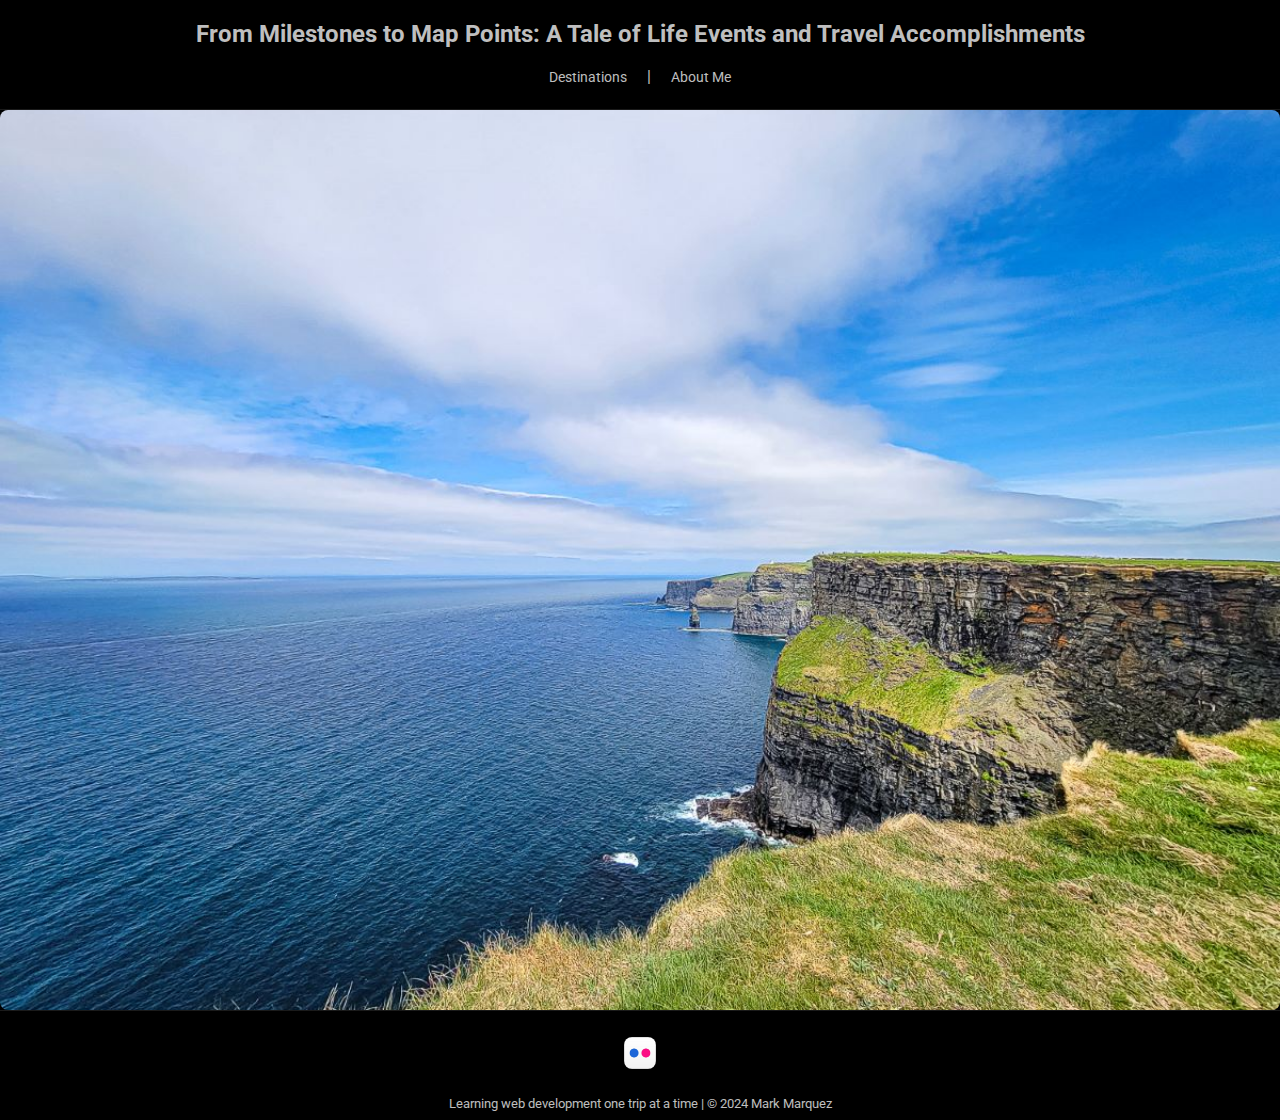
<file: index.html>
<!DOCTYPE html>
<html lang="en">
  <head>
    <meta charset="UTF-8">
    <meta name="viewport" content="width=device-width, initial-scale=1">
    <meta name="description" content="A personal blog documenting life milestones and travel experiences.">
    <title>From Milestones to Map Points: A Tale of Life Events and Travel Accomplishments</title>
    <link href="https://fonts.googleapis.com/css2?family=Roboto:wght@400;700&display=swap" rel="stylesheet">
    <link rel="stylesheet" href="/css/main.css">
  </head>
  <body>
    <header>
      <nav>
        <div class="logo"><a href="/index.html">From Milestones to Map Points: A Tale of Life Events and Travel Accomplishments</a></div>
        <ul class="nav-links">
          <li><a href="/destinations/index.html">Destinations</a></li> <span>|</span>
          <li><a href="/about-me.html">About Me</a></li>
        </ul>
      </nav>
    </header>

    <section class="hero">
      <div class="hero-images">
        <img src="/images/hero1.jpg" alt="Hero Image 1" class="hero-image">
        <img src="/images/hero2.jpg" alt="Hero Image 2" class="hero-image">
        <img src="/images/hero3.jpg" alt="Hero Image 3" class="hero-image">
        <img src="/images/hero4.jpg" alt="Hero Image 4" class="hero-image">
      </div>
    </section>

    <footer>
      <div class="social-links">
        <a href="https://www.flickr.com/photos/mmarquez/" target="_blank">
          <img src="/images/flickr-seeklogo.png" alt="Follow [Mark Marquez] on Flickr" width="32" height="32">
        </a>
      </div>
      <p>Learning web development one trip at a time | &copy; 2024 Mark Marquez</p>
    </footer>

    <script>
      document.addEventListener('DOMContentLoaded', function() {
        const images = document.querySelectorAll('.hero-image');
        let currentImage = 0;

        function cycleImages() {
          images[currentImage].classList.remove('active');
          currentImage = (currentImage + 1) % images.length; // Move to the next image
          images[currentImage].classList.add('active');
        }

        setInterval(cycleImages, 4000); // Change image every 4 seconds
        images[0].classList.add('active'); // Start with the first image

        document.addEventListener('contextmenu', function(e) {
          e.preventDefault();
        });

        document.addEventListener('dragstart', function(e) {
          if (e.target.tagName === 'IMG') {
            e.preventDefault();
          }
        });
      });
    </script>
  </body>
</html>
</file>
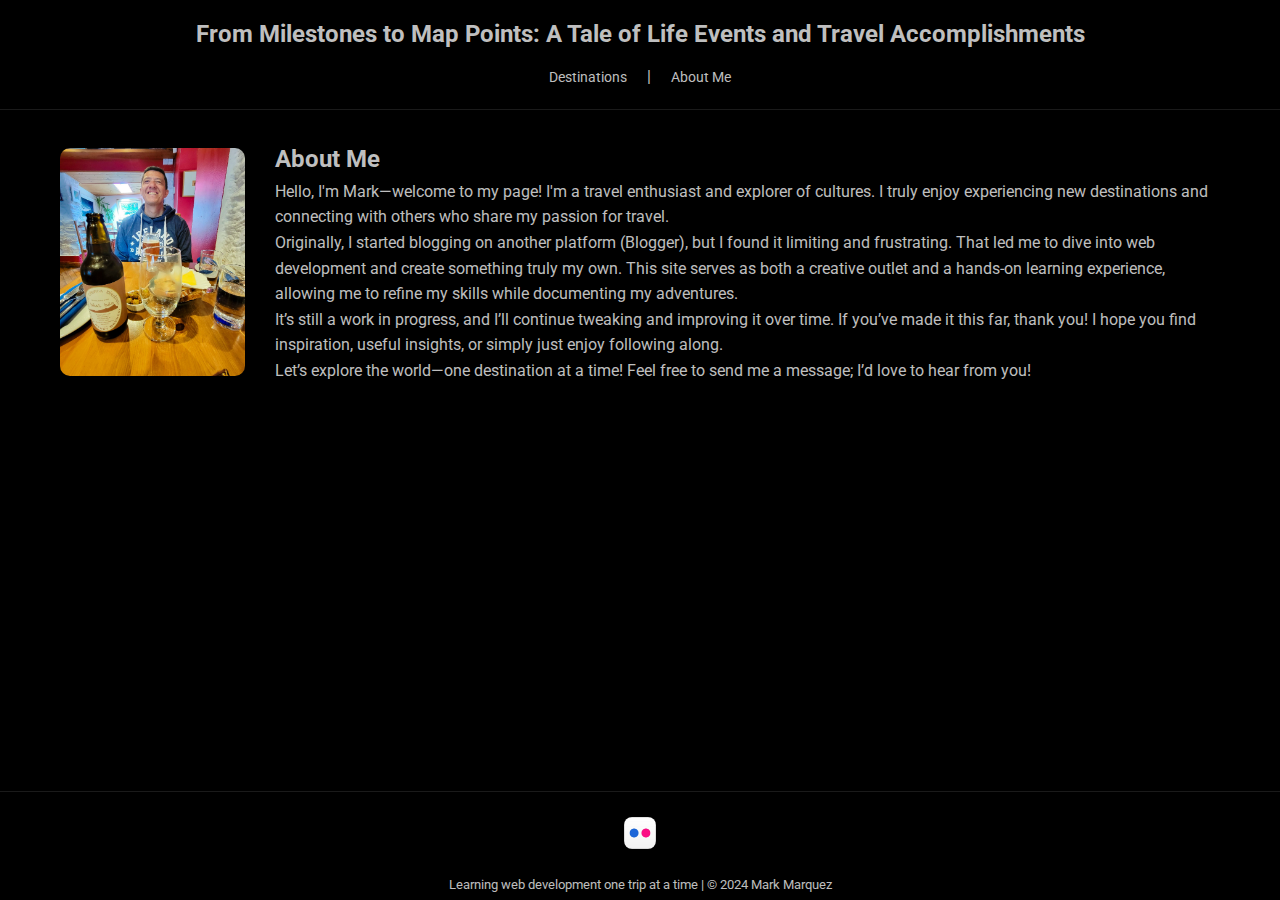
<file: about-me.html>
<!DOCTYPE html>
<html lang="en">
  <head>
    <meta charset="UTF-8">
    <meta name="viewport" content="width=device-width, initial-scale=1">
    <meta name="description" content="A personal blog documenting life milestones and travel experiences.">
    <title>Destinations | From Milestones to Map Points</title>
    <link href="https://fonts.googleapis.com/css2?family=Roboto:wght@400;700&display=swap" rel="stylesheet">
    <link rel="stylesheet" href="/css/main.css"> <!-- Updated CSS path -->
  </head>
  <body>
    <header>
      <nav>
        <!-- Updated home link -->
        <div class="logo"><a href="/index.html">From Milestones to Map Points: A Tale of Life Events and Travel Accomplishments</a></div>
        <ul class="nav-links">
          <li><a href="/destinations/index.html">Destinations</a></li> <span>|</span>
<li><a href="/about-me.html">About Me</a></li>
        </ul>
      </nav>
    </header>
  <section class="about-me">
    <div class="about-me-content">
        <figure class="about-me-image">
          <img src="images/aboutme.jpg" alt="Mark traveling in a beautiful location">
          <!-- Optionally add a caption here -->
        </figure>
        <div class="about-me-text">
          <h2>About Me</h2>
          <p>Hello, I'm Mark—welcome to my page! I'm a travel enthusiast and explorer of cultures. I truly enjoy experiencing new destinations and connecting with others who share my passion for travel.</p>
          <p>Originally, I started blogging on another platform (Blogger), but I found it limiting and frustrating. That led me to dive into web development and create something truly my own. This site serves as both a creative outlet and a hands-on learning experience, allowing me to refine my skills while documenting my adventures.</p>
          <p>It’s still a work in progress, and I’ll continue tweaking and improving it over time. If you’ve made it this far, thank you! I hope you find inspiration, useful insights, or simply just enjoy following along.</p>
          <p>Let’s explore the world—one destination at a time! Feel free to send me a message; I’d love to hear from you!</p>
        </div>
      </div>
    </div>
  </section>
  

  <script>
    document.addEventListener('contextmenu', function(e) {
      e.preventDefault();
    });
    document.addEventListener('dragstart', function(e) {
      if (e.target.tagName === 'IMG') {
        e.preventDefault();
      }
    });
  </script>
    <footer>
      <div class="social-links">
        <a href="https://www.flickr.com/photos/mmarquez/" target="_blank">
          <img src="images/flickr-seeklogo.png" alt="Follow [Mark Marquez] on Flickr" width="32" height="32">
        </a>
      </div>
      <p>Learning web development one trip at a time | &copy; 2024 Mark Marquez</p>
    </footer>    
</body>
</html>
</file>
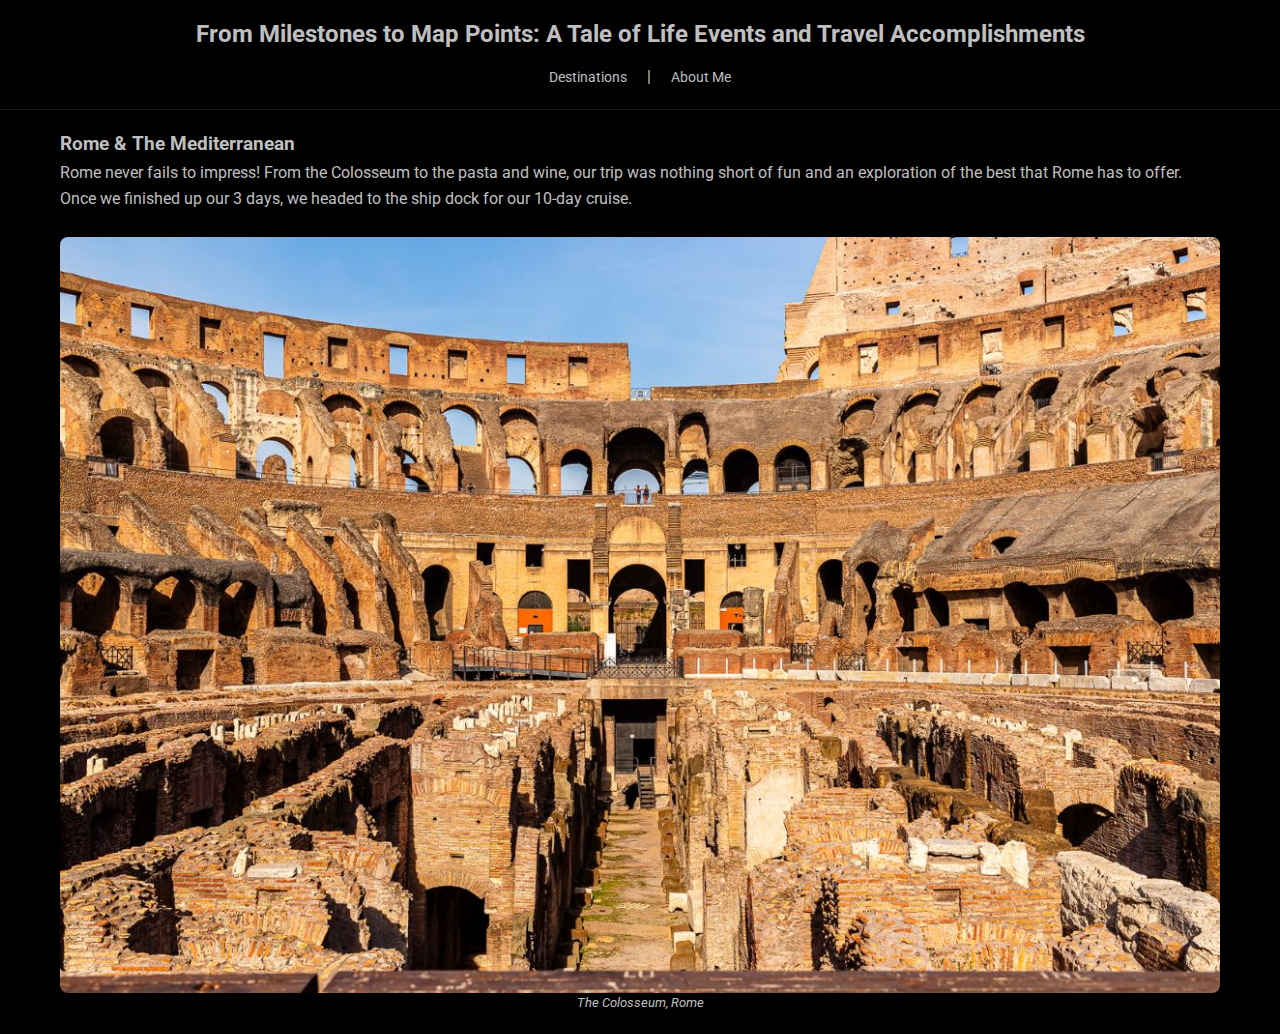
<file: destinations/italy.html>
<!DOCTYPE html>
<html lang="en">
  <head>
    <meta charset="UTF-8">
    <meta name="viewport" content="width=device-width, initial-scale=1">
    <meta name="description" content="A personal blog documenting life milestones and travel experiences.">
    <title>Destinations | From Milestones to Map Points</title>
    <link href="https://fonts.googleapis.com/css2?family=Roboto:wght@400;700&display=swap" rel="stylesheet">
    <link rel="stylesheet" href="/css/main.css">
  </head>
  <body>
    <header>
      <nav>
        <div class="logo"><a href="/index.html">From Milestones to Map Points: A Tale of Life Events and Travel Accomplishments</a></div>
        <ul class="nav-links">
          <li><a href="/destinations/index.html">Destinations</a></li> <span>|</span>
          <li><a href="/about-me.html">About Me</a></li>
        </ul>
      </nav>
    </header>
    <div class="container">
        <section id="italy">
          <h3>Rome & The Mediterranean</h3>
          <p>Rome never fails to impress! From the Colosseum to the pasta and wine, our trip was nothing short of fun and an exploration of the best that Rome has to offer. Once we finished up our 3 days, we headed to the ship dock for our 10-day cruise.</p>
          <br>
          <figure style="text-align: center;">
            <img src="../images/Colosseum-inside-rome.jpg" alt="Colosseum-inside-rome">
            <figcaption style="font-size: 0.8em; font-style: italic;">The Colosseum, Rome</figcaption>
    <!-- Scripts -->
    <script src="/js/script.js"></script>
</body>
</html>
</file>
<file: css/main.css>
/* General Reset */
* {
  margin: 0;
  padding: 0;
  box-sizing: border-box;
}

/* Body styling with even softer text color */
body {
  font-family: 'Roboto', sans-serif;
  color: rgba(255, 255, 255, 0.75);
  background-color: black;
  line-height: 1.6;
  min-height: 100vh;
  display: flex;
  flex-direction: column;
  align-items: center;
  font-size: 16px;
  text-shadow: 0 1px 3px rgba(0, 0, 0, 0.2);
}

/* Header */
header {
  padding: 20px 0; /* Remove side padding for full width */
  width: 100%; /* Use 100% instead of 100vw to avoid scrollbar on some browsers */
  margin: 0; /* Remove margin to avoid constraints */
  background-color: #000;
  border-bottom: 1px solid rgba(255, 255, 255, 0.1);
  box-sizing: border-box; /* Ensure padding doesn’t affect width */
}

.container {
  max-width: 1200px; /* Keep max-width for content, but allow full width if needed */
  width: 100%; /* Ensure full width within viewport */
  margin: 0 auto; /* Center content */
  padding: 20px; /* Maintain padding, but ensure it doesn’t overflow */
  box-sizing: border-box; /* Include padding in width calculation */
}

/* Logo styling with the same softer text color */
.logo {
  font-size: 24px;
  font-weight: bold;
  margin-bottom: 15px;
  word-wrap: break-word; /* Ensures long text wraps */
  width: 100%; /* Explicitly set to full width of parent */
  text-align: center; /* Centers the text */
  padding: 0 5%; /* Maintain slight padding for readability, but allow full width */
  line-height: 1.2; /* Improve readability for long titles */
}

.logo a {
  text-decoration: none;
  color: inherit;
}

/* Navigation Links */
.nav-links {
  list-style: none;
  display: flex;
  gap: 20px;
  width: 100%; /* Ensure full width of header */
  margin: 0 auto; /* Center horizontally within header */
  justify-content: center;
  flex-wrap: wrap;
  padding: 0 5%; /* Match logo padding for consistency */
}
.nav-links a {
  text-decoration: none;
  color: rgba(255, 255, 255, 0.75);
  font-size: 14px;
  transition: color 0.3s ease;
  text-shadow: 0 1px 3px rgba(0, 0, 0, 0.2);
}

.nav-links a:focus, .nav-links a:hover {
  color: #fff;
  background-color: #007BFF;
  border-radius: 5px;
  outline: none;
}

/* Hero Section */
.hero {
  position: relative;
  width: 100%;
  height: 100vh;
  overflow: hidden;
}

.hero-images {
  position: relative;
  width: 100%;
  height: 100%;
}

.hero-image {
  position: absolute;
  top: 0;
  left: 0;
  width: 100%;
  height: 100%;
  object-fit: cover;
  opacity: 0;
  transition: opacity 1s ease-in-out;
}

.hero-image.active {
  opacity: 1;
}

/* Destinations Section */
.destinations .destination {
  margin-bottom: 40px;
}

.destinations .destination a {
  color: #3202f5;
  text-decoration: none;
  transition: color 0.3s ease;
}

.destinations .destination a:hover, .destinations .destination a:focus {
  color: #e9a3a3;
  outline: none;
}

/* About Me Section */
.about-me-content {
  display: flex;
  align-items: center;
  flex-wrap: wrap;
  max-width: 1200px;
  margin: 0 auto;
  padding: 20px;
}

.about-me-image {
  flex-shrink: 0;
  width: 185px;
  margin-right: 20px;
}

.about-me-image img {
  width: 100%;
  height: auto;
  border-radius: 10px;
}

.about-me-text {
  flex: 1;
  max-width: calc(100% - 200px);
  padding: 10px;
}

/* Media Queries for Responsiveness */
/* Mobile View: Stack image and text, resize the image */
@media (max-width: 600px) {
  .container {
      padding: 10px; /* Reduce padding on mobile to prevent overflow */
  }

  .gallery {
    gap: 10px; /* Reduce gap on mobile */
}
  .about-me-image {
    width: 80%;
    margin-right: 0;
    margin-bottom: 20px;
  }

  .about-me-text {
    max-width: 100%;
    text-align: center;
  }

  .nav-links {
    padding: 0 3%; /* Reduce padding on mobile */
}

  .container {
    padding: 10px;
  }
}

/* Tablet View */
@media (min-width: 601px) and (max-width: 1024px) {
  .about-me-image {
    width: 150px;
    margin-right: 15px;
  }

  .about-me-text {
    max-width: calc(100% - 170px);
  }
}

/* Desktop View */
@media (min-width: 1025px) {
  .about-me-image {
    width: 185px;
    margin-right: 20px;
  }

  .about-me-text {
    max-width: calc(100% - 200px);
  }
}

/* Collage Image Style */
.collage-img {
  width: 90%;
  max-width: 100%;
  height: auto;
  display: block;
  margin: 0 auto;
  border-radius: 10px;
}

/* Gallery */
.gallery {
  display: grid;
  grid-template-columns: repeat(auto-fit, minmax(150px, 1fr));
  gap: 15px;
  margin: 20px 0;
  width: 100%; /* Ensure gallery fits within container */
  box-sizing: border-box; /* Include padding in width */
}

.gallery img {
  width: 100%;
  height: auto;
  aspect-ratio: 1 / 1;
  object-fit: cover;
  cursor: pointer;
  border-radius: 8px;
  transition: transform 0.2s ease;
}

.gallery img:hover,
.gallery img:focus {
    transform: scale(1.05);
}
/* Lightbox */
.lightbox {
  display: none;
  position: fixed;
  top: 0;
  left: 0;
  width: 100%; /* Use 100% instead of 100vw to avoid scrollbar */
  height: 100%;
  background: rgba(0, 0, 0, 0.9);
  justify-content: center;
  align-items: center;
  z-index: 1000; /* Ensure it’s above other elements */
  box-sizing: border-box; /* Include padding in width */
}

.lightbox img {
  max-width: 100%;
  max-height: 100%;
  border-radius: 10px;
}

.lightbox .close {
  position: absolute;
  top: 20px;
  right: 30px;
  font-size: 30px;
  color: white;
  cursor: pointer;
}

/* Keyboard Navigation (Arrow Keys) */
.lightbox .nav-arrow {
  position: absolute;
  top: 50%;
  font-size: 40px;
  color: white;
  cursor: pointer;
  user-select: none;
  background: rgba(0, 0, 0, 0.5);
  padding: 10px;
  border-radius: 5px;
}

.lightbox .nav-arrow:hover {
  background: rgba(0, 0, 0, 0.8);
}

.lightbox .prev {
  left: 20px;
}

lightbox .next {
  right: 20px;
}

/* Link styling */
a.link {
  color: white;
  text-decoration: none;
}

a.link:hover, a.link:active {
  color: blue;
}

/* Full-Width Image Style */
img.wide-img {
  width: 100%;
  max-width: 100%;
}

/* Primary Button Styles */
.btn-primary {
  background-color: #FF6B6B;
  color: white;
  padding: 10px 20px;
  border-radius: 5px;
  border: none;
  cursor: pointer;
  transition: background-color 0.3s ease;
}

.btn-primary:hover {
  background-color: #FF4747;
}

img {
  display: block;
  margin: 0 auto;
  border-radius: 8px;
  max-width: 100%; /* Prevent images from exceeding container width */
}

/* Footer styling */
footer {
  text-align: center;
  padding: 5px 0; /* Reduced padding to make footer smaller */
  background-color: black;
  border-top: 1px solid rgba(255, 255, 255, 0.1);
  color: rgba(255, 255, 255, 0.75);
  width: 100%;
  margin-top: auto; /* Ensure footer stays at the bottom */
  text-shadow: 0 1px 3px rgba(0, 0, 0, 0.2);
  font-size: 0.8em; /* Reduced font size */
}

/* Social Links in the Footer */
footer .social-links {
  margin-bottom: 05px; /* Reduced space below social links */
}

footer .social-links a {
  margin: 0 2px; /* Reduced space between social icons */
}

footer .social-links img {
  vertical-align: middle; /* Align icons vertically */
}

/* Utility classes for text alignment and styling */
.center-text {
  text-align: center;
}

.small-italic {
  font-size: 0.8em;
  font-style: italic;
}
</file>
